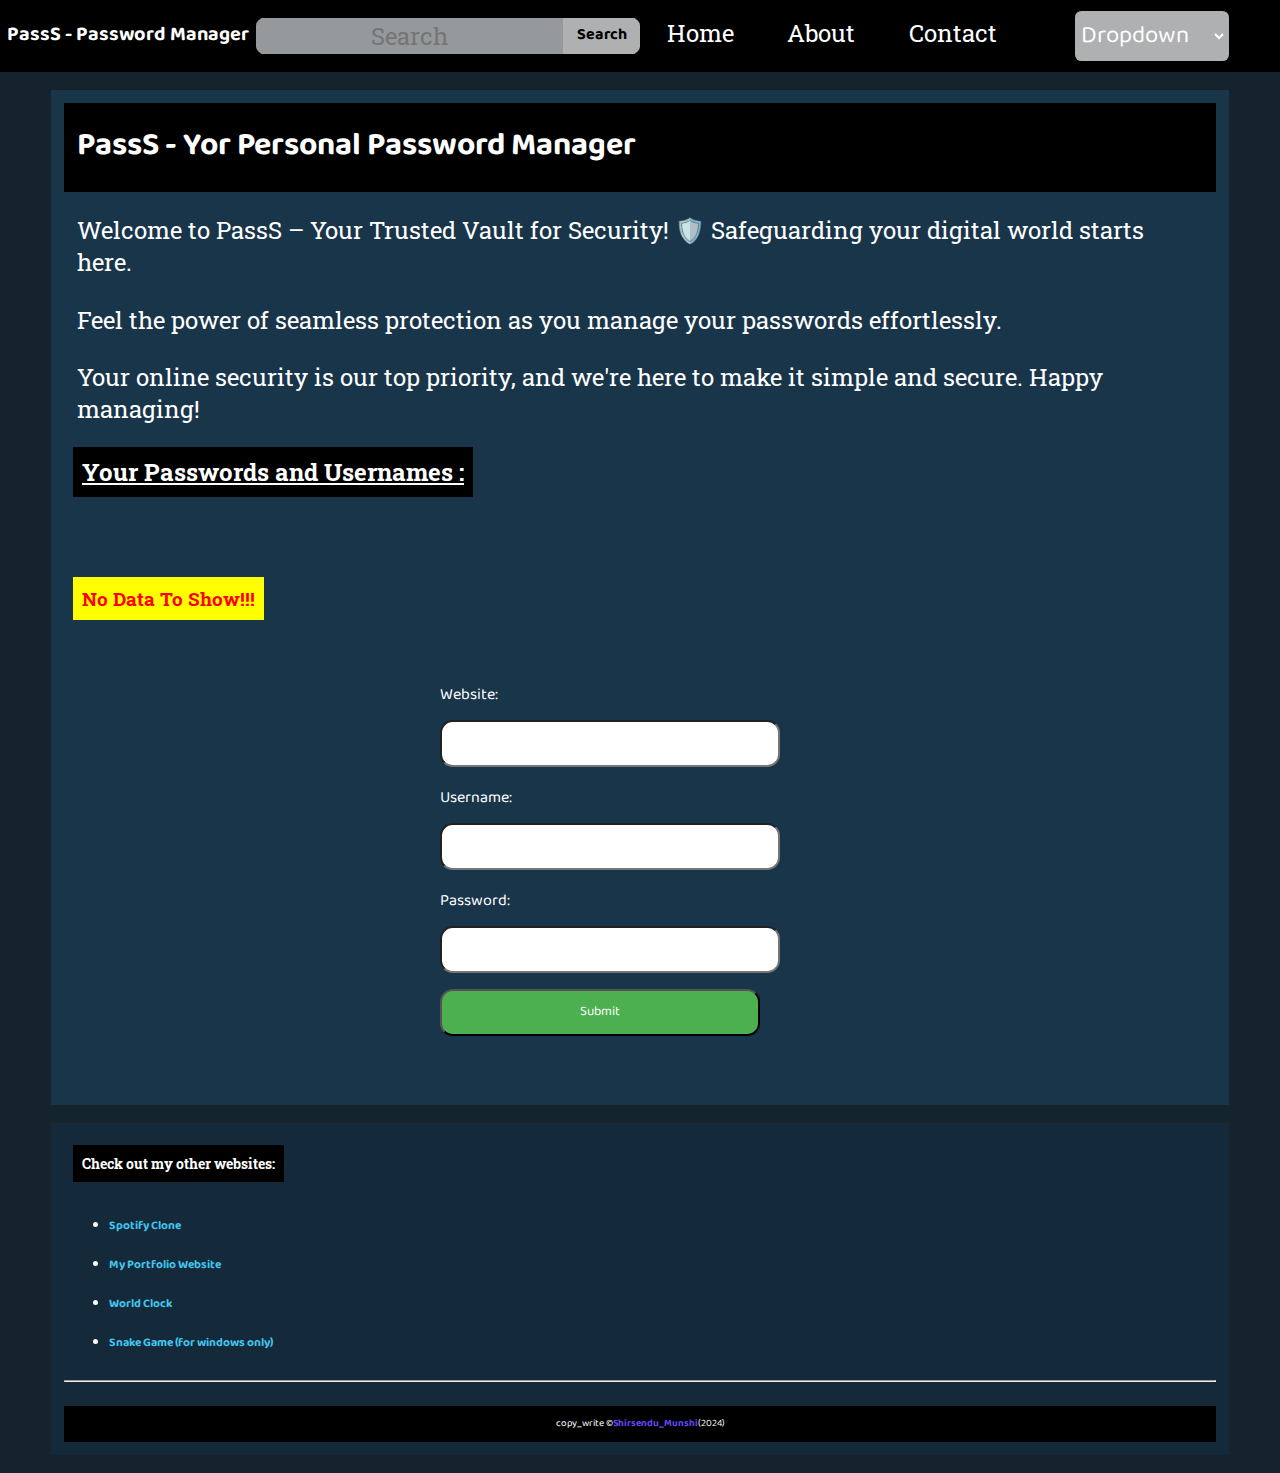
<file: index.html>
<!DOCTYPE html>
<html lang="en">

<head>
    <meta charset="UTF-8">
    <meta name="viewport" content="width=device-width, initial-scale=1.0">
    <link rel="stylesheet"
        href="https://fonts.googleapis.com/css2?family=Material+Symbols+Outlined:opsz,wght,FILL,GRAD@24,400,0,0" />
    <link rel="stylesheet" href="./style/style.css">
    <link rel="stylesheet" href="./style/utils.css">
    <link rel="stylesheet" href="./style/responsive.css">
    <title>PassS - Password Manager </title>
</head>

<body>
    <header>
        <nav>
            <div class="left">
                <div class="logo">
                    <a href="./index.html" target="_blank" rel="noopener noreferrer" draggable="false"><span>PassS -
                            Password Manager</span></a>
                </div>
            </div>
            <div class="ifleft left">
                <div class="logo">
                    <a href="./index.html" target="_blank" rel="noopener noreferrer"
                        draggable="false"><span>PassS</span></a>
                </div>
            </div>
            <div class="Midd">
                <div class="search">
                    <div class="input">
                        <input type="text" placeholder="Search" id="input" name="input">
                    </div>
                    <div class="search_btn">
                        <button type="submit">Search</button>
                    </div>
                </div>
            </div>
            <div class="right">
                <div class="list">
                    <ul>
                        <li><a href="./index.html" draggable="false">Home</a></li>
                        <li><a href="./about.html" draggable="false">About</a></li>
                        <li><a href="https://incomparable-truffle-a31763.netlify.app/#S5" draggable="false" target="_blank" rel="noopener noreferrer">Contact</a></li>
                    </ul>
                </div>
                <div class="dropdown">
                    <select name="dropdown" id="dropdown">
                        <option value="">Dropdown</option>
                        <option value="">Option2</option>
                        <option value="">Option3</option>
                        <hr>
                        <option value="">Option4</option>
                    </select>
                </div>
            </div>
        </nav>
    </header>
    <div class="burger w-fit"><span class="material-symbols-outlined p-color font-size-3-rem">menu</span></div>
    <main>
        <div class="sidebar">
            <div class="right">
                <div class="list">
                    <ul>
                        <li><a href="./index.html" draggable="false">Home</a></li>
                        <li><a href="./about.html" draggable="false">About</a></li>
                        <li><a href="https://incomparable-truffle-a31763.netlify.app/#S5" draggable="false" target="_blank" rel="noopener noreferrer">Contact</a></li>
                    </ul>
                </div>
                <div class="dropdown">
                    <select name="dropdown" id="dropdown">
                        <option value="">Dropdown</option>
                        <option value="">Option2</option>
                        <option value="">Option3</option>
                        <hr>
                        <option value="">Option4</option>
                    </select>
                </div>
            </div>
        </div>
        <div class="containar">
            <div class="headding">
                <h1>PassS - Yor Personal Password Manager</h1>
            </div>
            <div class="documentation">
                <p>Welcome to PassS – Your Trusted Vault for Security! 🛡️ Safeguarding your digital world starts here.</p>
                <p>Feel the power of seamless protection as you manage your passwords effortlessly.</p>
                <p>Your online security is our top priority, and we're here to make it simple and secure. Happy managing!</p>
            </div>
            <u><h2 class="my-3">Your Passwords and Usernames : <span id="alart">(Copied!)</span></h2></u>
            <div class="table my-3">
                <table>
                    <thead>
                        <tr>
                            <th>Website Name</th>
                            <th>Username</th>
                            <th>Password</th>
                            <th>Delete</th>
                        </tr>
                    </thead>
                    <tbody></tbody>
                </table>
                <form action="/submit" method="post">
                    <label for="website">Website:</label>
                    <input type="text" id="website" name="website" required>

                    <label for="username">Username:</label>
                    <input type="text" id="username" name="username" required>

                    <label for="password">Password:</label>
                    <input type="password" id="password" name="password" required>
                    <input type="submit" id="submit" value="Submit">
                </form>
            </div>
        </div>
    </main>
    <footer>
        <h3>Check out my other websites:</h3>
        <br>
        <ul>
            <li><a href="https://spotifyclonebysm.freewebhostmost.com/" target="_blank" rel="noopener noreferrer">Spotify Clone</a></li>
            <li><a href="https://65bcfb063ab67a96062487aa--peaceful-ganache-d92d2d.netlify.app/" target="_blank" rel="noopener noreferrer">My Portfolio Website</a></li>
            <li><a href="https://harmonious-cassata-91698c.netlify.app/" target="_blank" rel="noopener noreferrer">World Clock</a></li>
            <li><a href="https://venerable-puppy-a18624.netlify.app/" target="_blank" rel="noopener noreferrer">Snake Game (for windows only)</a></li>
        </ul>
        <br>
        <hr>
        <br>
        <div class="copywrite">
            <div class="copy">
                copy_write &copy; <span><a href="https://incomparable-truffle-a31763.netlify.app/" target="_blank" rel="noopener noreferrer" target="_blank" rel="noopener noreferrer">Shirsendu_Munshi</a></span> (2024)
            </div>
        </div>
    </footer>
    <script src="./logic/index.js"></script>
</body>

</html>
</file>
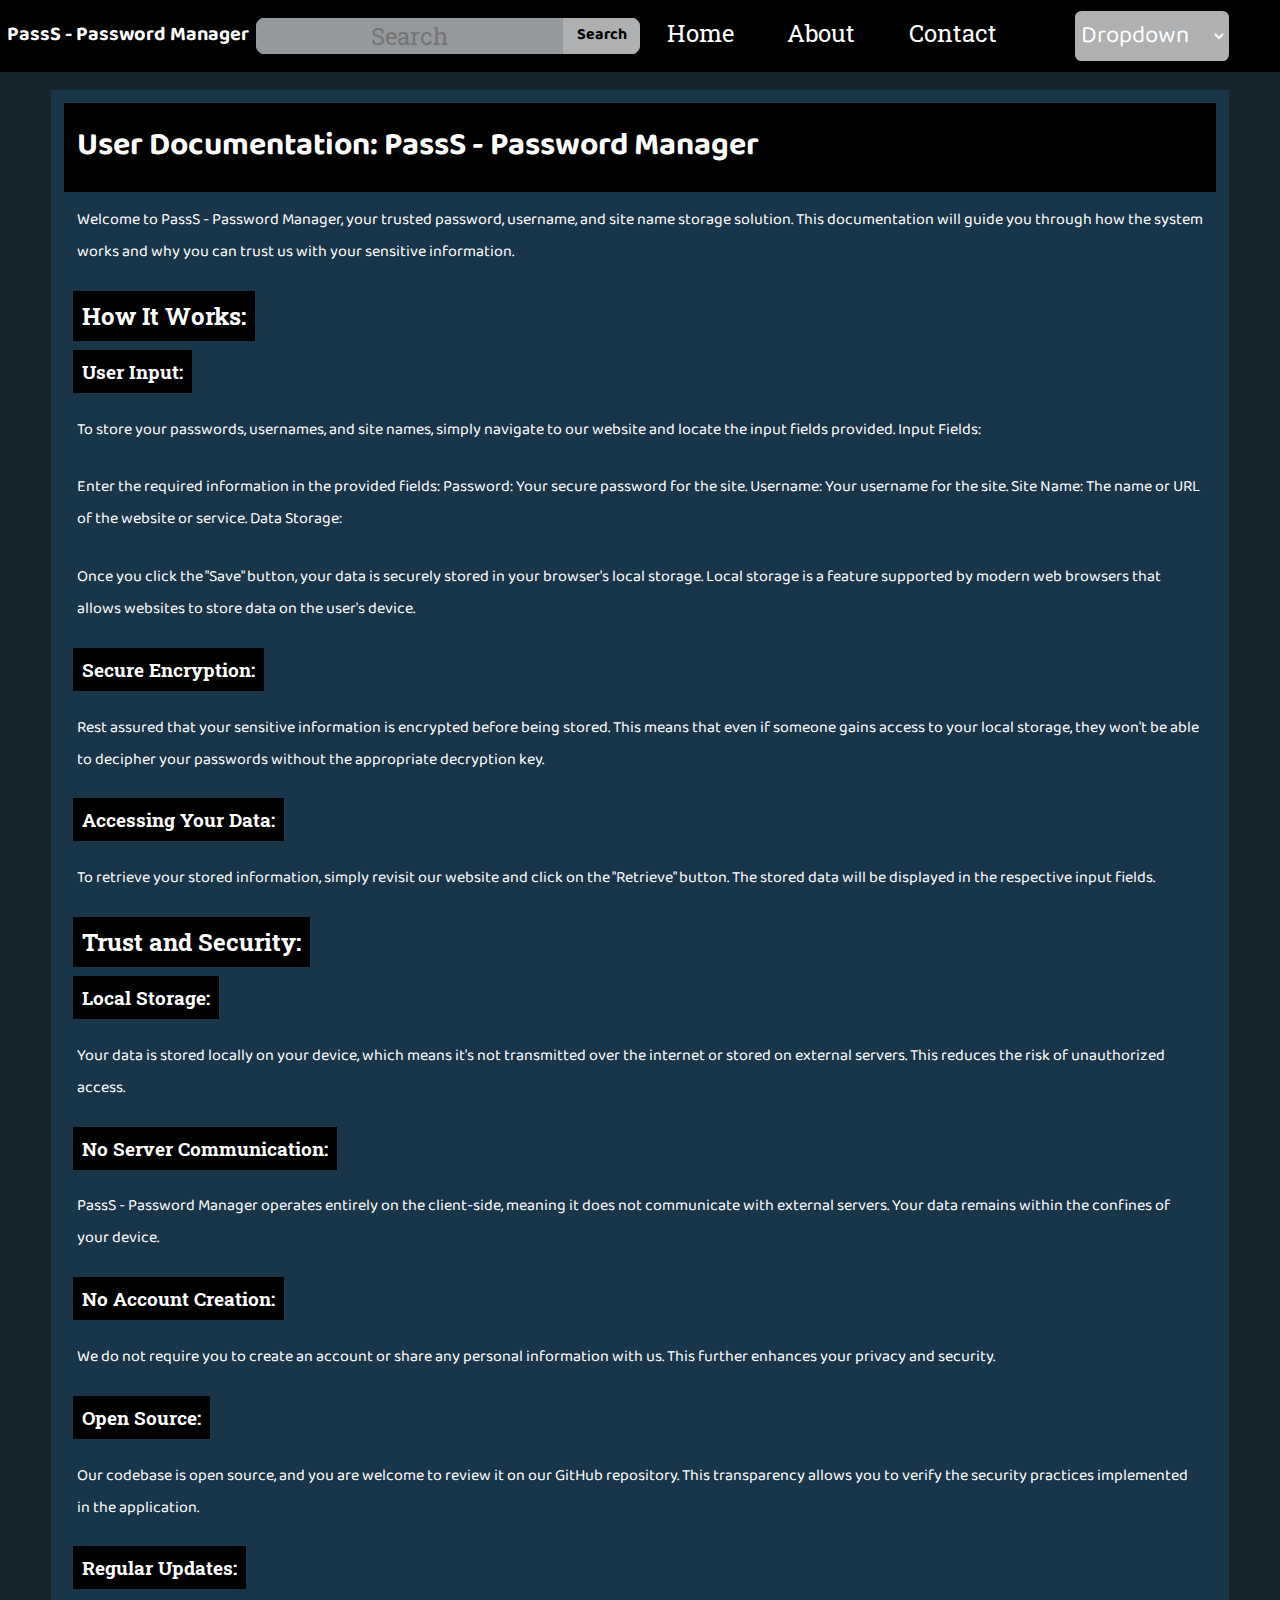
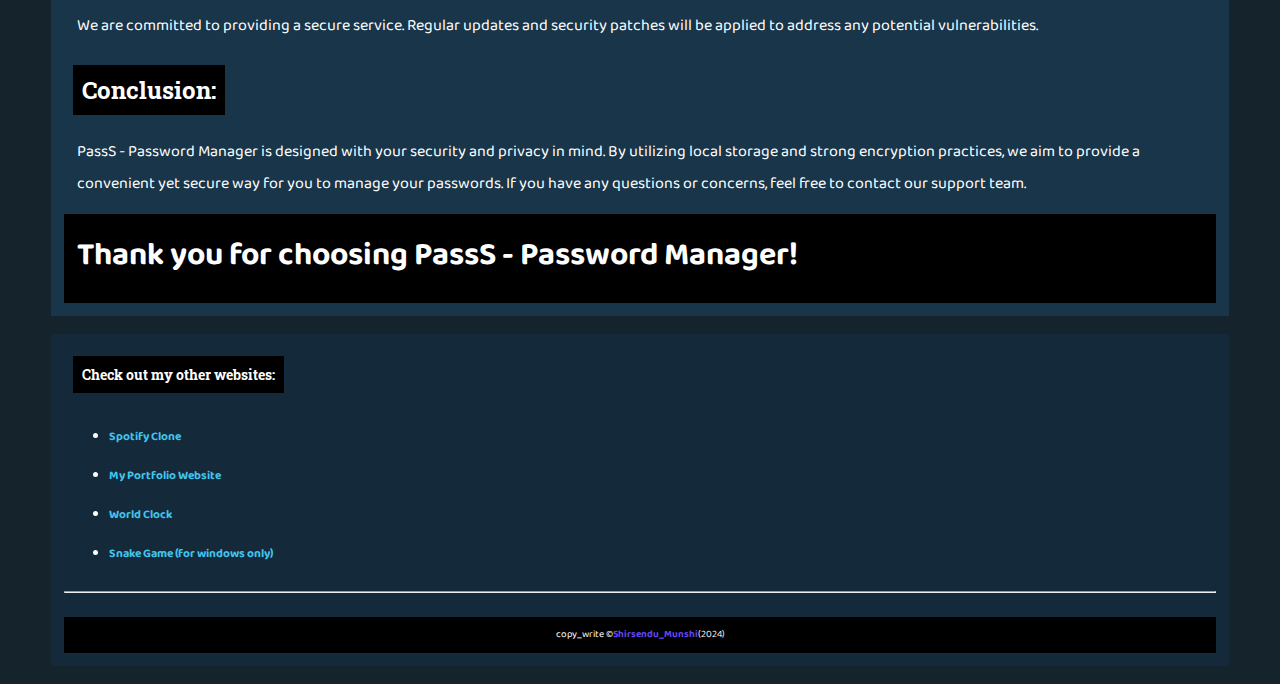
<file: about.html>
<!DOCTYPE html>
<html lang="en">

<head>
    <meta charset="UTF-8">
    <meta name="viewport" content="width=device-width, initial-scale=1.0">
    <link rel="stylesheet"
        href="https://fonts.googleapis.com/css2?family=Material+Symbols+Outlined:opsz,wght,FILL,GRAD@24,400,0,0" />
    <link rel="stylesheet" href="./style/style.css">
    <link rel="stylesheet" href="./style/utils.css">
    <link rel="stylesheet" href="./style/responsive.css">
    <title>PassS - Password Manager </title>
</head>

<body>
    <header>
        <nav>
            <div class="left">
                <div class="logo">
                    <a href="./index.html" target="_blank" rel="noopener noreferrer" draggable="false"><span>PassS -
                            Password Manager</span></a>
                </div>
            </div>
            <div class="ifleft left">
                <div class="logo">
                    <a href="./index.html" target="_blank" rel="noopener noreferrer"
                        draggable="false"><span>PassS</span></a>
                </div>
            </div>
            <div class="Midd">
                <div class="search">
                    <div class="input">
                        <input type="text" placeholder="Search" id="input" name="input">
                    </div>
                    <div class="search_btn">
                        <button type="submit">Search</button>
                    </div>
                </div>
            </div>
            <div class="right">
                <div class="list">
                    <ul>
                        <li><a href="./index.html" draggable="false">Home</a></li>
                        <li><a href="./about.html" draggable="false">About</a></li>
                        <li><a href="https://incomparable-truffle-a31763.netlify.app/#S5" draggable="false"
                                target="_blank" rel="noopener noreferrer">Contact</a></li>
                    </ul>
                </div>
                <div class="dropdown">
                    <select name="dropdown" id="dropdown">
                        <option value="">Dropdown</option>
                        <option value="">Option2</option>
                        <option value="">Option3</option>
                        <hr>
                        <option value="">Option4</option>
                    </select>
                </div>
            </div>
        </nav>
    </header>
    <div class="burger w-fit"><span class="material-symbols-outlined p-color font-size-3-rem">menu</span></div>
    <main>
        <div class="sidebar">
            <div class="right">
                <div class="list">
                    <ul>
                        <li><a href="./index.html" draggable="false">Home</a></li>
                        <li><a href="./about.html" draggable="false">About</a></li>
                        <li><a href="https://incomparable-truffle-a31763.netlify.app/#S5" draggable="false"
                                target="_blank" rel="noopener noreferrer">Contact</a></li>
                    </ul>
                </div>
                <div class="dropdown">
                    <select name="dropdown" id="dropdown">
                        <option value="">Dropdown</option>
                        <option value="">Option2</option>
                        <option value="">Option3</option>
                        <hr>
                        <option value="">Option4</option>
                    </select>
                </div>
            </div>
        </div>
        <div class="containar">
            <h1>User Documentation: PassS - Password Manager</h1>

            <p>Welcome to PassS - Password Manager, your trusted password, username, and site name storage solution. This
            documentation will guide you through how the system works and why you can trust us with your sensitive
            information.</p>

            <h2>How It Works:</h2>

            <h3>User Input:</h3>

            <p>To store your passwords, usernames, and site names, simply navigate to our website and locate the input
            fields provided.
            Input Fields:</p>

            <p>Enter the required information in the provided fields:
            Password: Your secure password for the site.
            Username: Your username for the site.
            Site Name: The name or URL of the website or service.
            Data Storage:</p>

            <p>Once you click the "Save" button, your data is securely stored in your browser's local storage. Local
            storage is a feature supported by modern web browsers that allows websites to store data on the user's device.</p>

            <h3>Secure Encryption:</h3>

            <p>Rest assured that your sensitive information is encrypted before being stored. This means that even if
            someone gains access to your local storage, they won't be able to decipher your passwords without the
            appropriate decryption key.</p>

            <h3>Accessing Your Data:</h3>

            <p>To retrieve your stored information, simply revisit our website and click on the "Retrieve" button. The
            stored data will be displayed in the respective input fields.</p>

            <h2>Trust and Security:</h2>
            <h3>Local Storage:</h3>

            <p>Your data is stored locally on your device, which means it's not transmitted over the internet or stored on
            external servers. This reduces the risk of unauthorized access.</p>

            <h3>No Server Communication:</h3>

            <p>PassS - Password Manager operates entirely on the client-side, meaning it does not communicate with external
            servers. Your data remains within the confines of your device.</p>

            <h3>No Account Creation:</h3>

            <p>We do not require you to create an account or share any personal information with us. This further enhances
            your privacy and security.</p>

            <h3>Open Source:</h3>

            <p>Our codebase is open source, and you are welcome to review it on our GitHub repository. This transparency
            allows you to verify the security practices implemented in the application.</p>

            <h3>Regular Updates:</h3>

            <p>We are committed to providing a secure service. Regular updates and security patches will be applied to
            address any potential vulnerabilities.</p>

            <h2>Conclusion:</h2>

            <p>PassS - Password Manager is designed with your security and privacy in mind. By utilizing local storage and
            strong encryption practices, we aim to provide a convenient yet secure way for you to manage your passwords.
            If you have any questions or concerns, feel free to contact our support team.</p>

            <h1>Thank you for choosing PassS - Password Manager!</h1>

        </div>
    </main>
    <footer>
        <h3>Check out my other websites:</h3>
        <br>
        <ul>
            <li><a href="https://spotifyclonebysm.freewebhostmost.com/" target="_blank"
                    rel="noopener noreferrer">Spotify Clone</a></li>
            <li><a href="https://incomparable-truffle-a31763.netlify.app/" target="_blank" rel="noopener noreferrer">My
                    Portfolio Website</a></li>
            <li><a href="https://harmonious-cassata-91698c.netlify.app/" target="_blank" rel="noopener noreferrer">World
                    Clock</a></li>
            <li><a href="https://venerable-puppy-a18624.netlify.app/" target="_blank" rel="noopener noreferrer">Snake
                    Game (for windows only)</a></li>
        </ul>
        <br>
        <hr>
        <br>
        <div class="copywrite">
            <div class="copy">
                copy_write &copy; <span><a href="https://incomparable-truffle-a31763.netlify.app/" target="_blank"
                        rel="noopener noreferrer" target="_blank" rel="noopener noreferrer">Shirsendu_Munshi</a></span>
                (2024)
            </div>
        </div>
    </footer>
    <script src="./logic/index.js"></script>
</body>

</html>
</file>
<file: style/style.css>
@import url('https://fonts.googleapis.com/css2?family=Baloo+Bhaina+2:wght@400;700;800&family=Roboto+Slab:wght@400;700;900&display=swap');

* {
    margin: 0;
    padding: 0;
    font-family: 'Baloo Bhaina 2', sans-serif;
    scroll-behavior: smooth;
}

:root {
    --light-bg-color: #000;
    --light-background-color: #fff;
    --dark-bg-color: #fff;
    --dark-background-color: #15232c;
}

::-webkit-scrollbar {
    width: 12px;
}

::-webkit-scrollbar-track {
    background: #333;
}

::-webkit-scrollbar-thumb {
    background-color: #555;
    border-radius: 6px;
    border: 3px solid #333;
}

::-webkit-scrollbar-thumb:hover {
    background-color: #777;
}

body {
    background-color: var(--dark-background-color);
}

header {
    height: 8vh;
    width: 100%;
    position: sticky;
    top: 0;
    z-index: 100;
    background-color: #000;
}

nav {
    display: flex;
    justify-content: space-around;
    align-items: center;
    height: 100%;
    width: 100%;
}

nav .right {
    width: 50%;
    height: 100%;
    display: flex;
    justify-content: space-evenly;
    align-items: center;
}

nav .right .list {
    width: 60%;
    height: 100%;
}

nav .right .list ul {
    height: 100%;
    width: 100%;
    display: flex;
    justify-content: space-around;
    align-items: center;
    list-style: none;
}

nav .right .list ul>li {
    height: fit-content;
    width: fit-content;
}

nav .right .list ul>li>a {
    text-decoration: none;
    color: var(--dark-bg-color);
    font-size: 1.5rem;
    font-family: 'Roboto Slab', serif;
    transition: all ease-in-out 0.5s;
}

nav .right .list ul>li>a:hover {
    color: #5e6366;
}

nav .right .dropdown {
    height: 100%;
    width: 40%;
    display: flex;
    justify-content: center;
    align-items: center;
}

nav .right .dropdown select {
    height: 70%;
    width: 60%;
    background: #aeb0b1;
    color: var(--dark-bg-color);
    border: 2px solid transparent;
    border-radius: 0.5vw;
    outline: none;
    cursor: pointer;
    font-size: 1.5rem;
    transition: all ease-in-out 0.5s;
}

nav .right .dropdown select:hover {
    background: gray;
}

nav .right .dropdown select:focus {
    background: rgb(88, 88, 88);
}

nav .Midd {
    height: 100%;
    width: 30%;
    overflow: hidden;
    border-radius: 35%;
}

nav .Midd .search {
    height: 100%;
    width: 100%;
    display: flex;
    justify-content: center;
    align-items: center;
}

nav .Midd .search .input {
    width: 80%;
    height: 100%;
    display: flex;
    justify-content: center;
    align-items: center;
}

nav .Midd .search .input input {
    height: 50%;
    width: 24vw;
    border: none;
    outline: none;
    font-size: 1.5rem;
    font-family: 'Roboto Slab', serif;
    background-color: #96999b;
    text-align: center;
    color: var(--light-bg-color);
}

nav .Midd .search .search_btn {
    height: 100%;
    width: 20%;
    display: flex;
    justify-content: center;
    align-items: center;
}

nav .Midd .search .search_btn button {
    height: 50%;
    width: 6vw;
    color: var(--light-bg-color);
    background-color: #aeb0b1;
    font-size: 1rem;
    font-weight: bolder;
    cursor: pointer;
    border: none;
    outline: none;
}

.btn {
    width: fit-content;
    height: fit-content;
    color: var(--light-bg-color);
    background-color: #aeb0b1;
    font-size: 1rem;
    font-weight: bolder;
    cursor: pointer;
    border: none;
    outline: none;
    padding: 5px;
}

nav .Midd .search .search_btn button:hover {
    background-color: gray;
}

nav .Midd .search .search_btn button:active {
    background-color: rgb(88, 88, 88);
}

nav .left {
    width: 20%;
    height: 100%;
}

nav .left .logo {
    height: 100%;
    width: 100%;
    display: flex;
    justify-content: center;
    align-items: center;
}

nav .left .logo a {
    text-decoration: none;
    color: var(--dark-bg-color);
    font-size: 20px;
    font-weight: bolder;
    text-align: center;
}

main {
    background: #19354a;
    height: fit-content;
    width: 90%;
    padding: 1vw;
    margin: 2vh auto;
    color: var(--dark-bg-color);
}

.containar p{
    padding: 1vw;
}

.containar p::selection{
    color: red;
    background-color: black;
}

.containar h1, h2, h3 {
    background-color: #000;
    padding: 1vw;
}

.containar h2, h3 {
    background-color: #000;
    width: fit-content;
    margin: 1vh;
    padding: 1vh;
    font-family: 'Roboto Slab', serif;
}

.documentation {
    margin: 1vh 0;
    width: 100%;
    height: fit-content;
}

.documentation p {
    font-size: 1.5rem;
    font-family: 'Roboto Slab', serif;
}

.documentation p::selection {
    background-color: yellow;
    color: red;
}

table {
    border-collapse: collapse;
    width: 100%;
}

th,
td {
    border: 1px solid #ddd;
    padding: 8px;
    text-align: left;
}

th {
    background-color: #15232c;
}

form {
    max-width: 400px;
    margin: 20px auto;
}

label {
    display: block;
    margin-bottom: 8px;
}

form input {
    width: 80%;
    padding: 8px;
    margin-bottom: 16px;
    border-radius: 1vw;
}

form input[type="submit"] {
    background-color: #4caf50;
    color: white;
    cursor: pointer;
}

input[type="submit"]:hover {
    background-color: #45a049;
}

footer {
    background: #14293a;
    height: fit-content;
    width: 90%;
    padding: 1vw;
    margin: 2vh auto;
    color: var(--dark-bg-color);
    font-size: 12px;
}

footer ul {
    width: fit-content;
    height: fit-content;
    display: flex;
    flex-direction: column;
    margin: 0 5vh;
    gap: 15px;
}

footer ul li a {
    text-decoration: none;
    color: #41c5ed;
    font-weight: bolder;
}

footer ul li a:hover {
    color: #4caf50;
}

footer ul li a:active {
    color: red;
}

footer .copy {
    background-color: #000;
    height: 4vh;
    width: 100%;
    display: flex;
    justify-content: center;
    align-items: center;
    font-size: 10px;
}

footer .copy a {
    text-decoration: none;
    color: #6047f0;
    font-weight: bolder;
}
</file>
<file: style/utils.css>
.hidden{
    display: none;
}
.display-visible{
    display: block;
}
.p-color{
    color: var(--light-background-color)
}
.font-size-3-rem{
    font-size: 3rem;
}
.w-fit{
    width: fit-content;
    height: 5vh;
}
.burger{
    position: fixed;
    top: 10px;
    right: 12px;
    cursor: pointer;
    display: none;
}
.burger:active{
    border: 2px solid #eee;
}
.left-0{
    left: 0!important;
}
.warning-massage{
    color: red;
    background-color: yellow;
    height: fit-content;
    width: fit-content;
}
.square{
    height: 20px;
    width: 20px;
    cursor: pointer;
}

#alart{
    display: none;
    color: yellow;
    height: fit-content;
    width: fit-content;
}
.my-3{
    margin-top: 2.5rem;
    margin-bottom: 2.5rem;
}
</file>
<file: style/responsive.css>
.sidebar{
    width: 25vw;
    height: 50vh;
    transition: all ease-in-out 0.5s;
    position: absolute;
    left: -100vw;
    z-index: 100;
    background-color: #3e81aac2;
}
.sidebar .right {
    width: 100%;
    height: 100%;
    display: flex;
    flex-direction: column;
    justify-content: space-evenly;
    align-items: center;
}

.sidebar .right .list {
    width: 100%;
    height: 100%;
    border: 2px solid black;
}

.sidebar .right .list ul {
    height: 100%;
    width: fit-content;
    display: flex;
    flex-direction: column;
    justify-content: space-around;
    list-style: none;
    margin: 0 0 0 6vh;
}

.sidebar .right .list ul>li {
    height: fit-content;
    width: fit-content;
}

.sidebar .right .list ul>li>a {
    text-decoration: none;
    color: var(--dark-bg-color);
    font-size: 1.5rem;
    font-family: 'Roboto Slab', serif;
    transition: all ease-in-out 0.5s;
}

.sidebar .right .list ul>li>a:hover{
    color: #5e6366;
}

.sidebar .right .dropdown {
    height: 20%;
    width: 100%;
    display: flex;
    flex-direction: column;
    justify-content: center;
    align-items: center;
    border: 2px solid black;
}

.sidebar .right .dropdown select{
    height: fit-content;
    width: fit-content;
    background: #aeb0b1;
    color: var(--dark-bg-color);
    border: 2px solid transparent;
    border-radius: 0.5vw;
    outline: none;
    cursor: pointer;
    font-size: 1.5rem;
    transition: all ease-in-out 0.5s;
}
.sidebar .right .dropdown select:hover{
    background: gray;
}
.sidebar .right .dropdown select:focus{
    background: rgb(88, 88, 88);
}
.ifleft{
    display: none;
}
@media (max-width: 1024px){
    header{
        height: 12vh;
    }
}
@media (max-width: 800px){
    .burger{
        display: block;
        z-index: 101;
    }
    nav .right{
        display: none;
    }
    nav .left{
        width: fit-content;
    }
} 
@media (max-width: 600px){
    nav{
        justify-content: start;
    }
    header{
        height: 5vh;
    }
    nav .Midd{
        display: none;
    }
    .burger{
        top: 0;
    }
    .burger span{
        font-size: 2rem;
    }
    .sidebar {
        width: 90vw;
    }
    main{
        font-size: 12px;
    }
}
@media (max-width: 1008px){
    main{
        height: fit-content;
    }
    .documentation p {
        font-size: 10px;
    }
}
@media (max-width: 310px){
    table{
        font-size: 10px;
    }
    .burger{
        left: 0;
    }
    .left{
        display: none;
    } 
    .ifleft{
        display: block;
        position: relative;
        left: 80%;
    }
}
</file>
